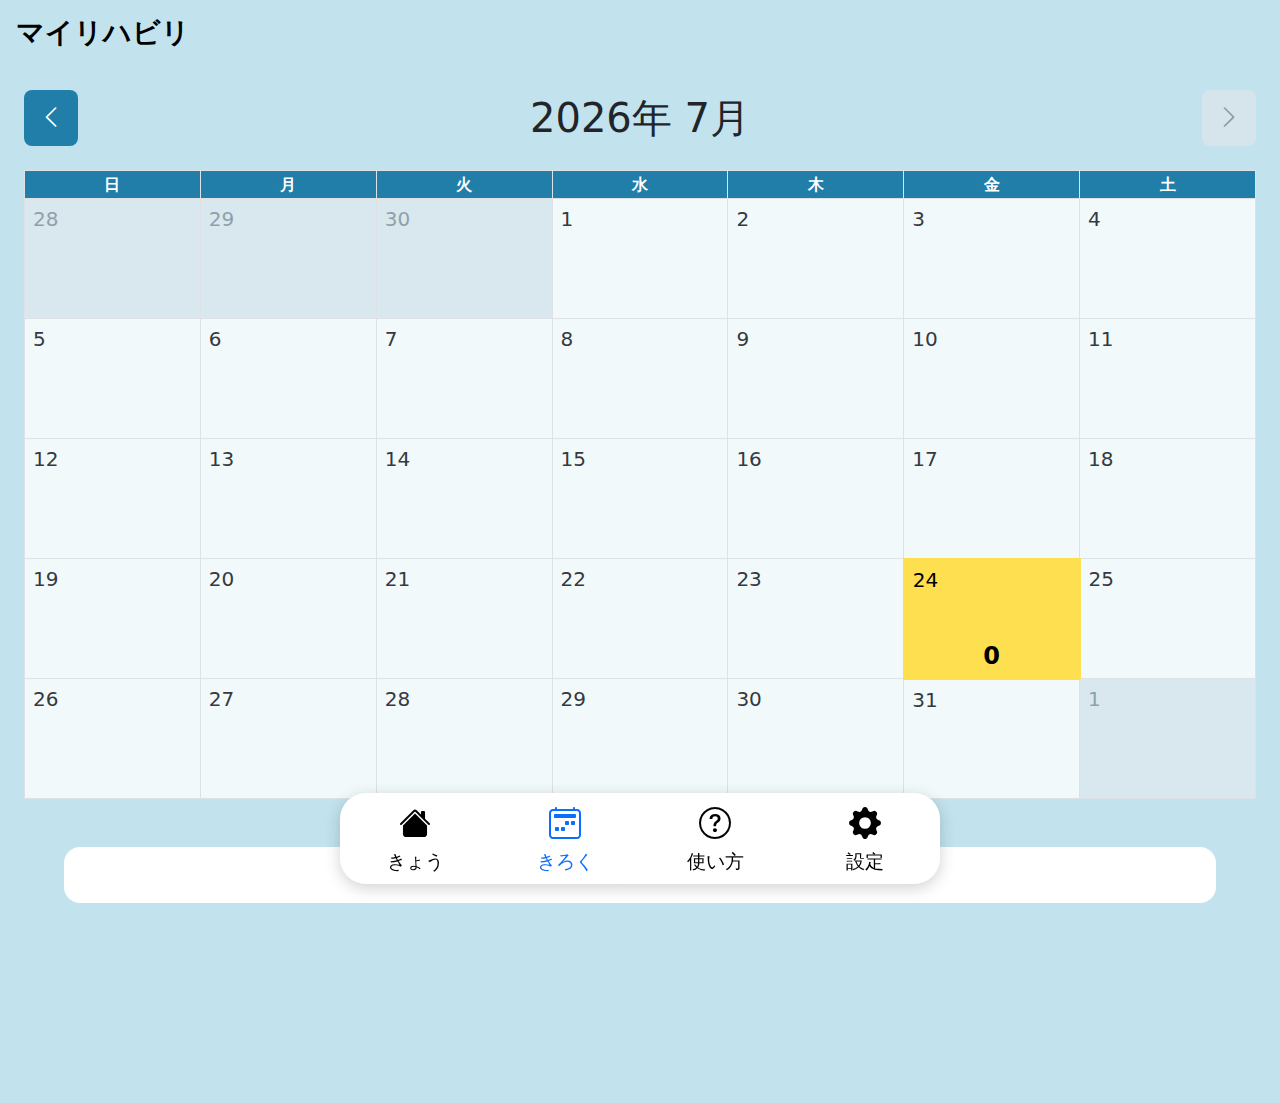
<file: calender.html>
<!DOCTYPE html>
<html lang="ja">
<head>
    <meta charset="UTF-8">
    <meta name="viewport" content="width=device-width, initial-scale=1.0">
    <title>月間カレンダー (Bootstrap 5)</title>
    <!-- Bootstrap 5 CSS CDN -->
    <link href="https://cdn.jsdelivr.net/npm/bootstrap@5.3.3/dist/css/bootstrap.min.css" rel="stylesheet" xintegrity="sha384-QWTKZyjpPEjISv5WaRU9OFeRpok6YctnYmDr5pNlyT2bRjXh0JMhjY6hW+ALEwIH" crossorigin="anonymous">
    <link rel="stylesheet" href="https://cdn.jsdelivr.net/npm/bootstrap-icons@1.11.3/font/bootstrap-icons.min.css">
    <style>
        /*
         * カレンダーの配色設定を一括で管理するCSS変数
         * これらの変数の値を変更するだけで、カレンダー全体のテーマカラーを変更できます。
         */
        :root {
            /* 全体の背景色 */
            --calendar-body-bg: #c2e2ed; /* ライトブルーグレー */

            /* カレンダーコンテナの背景と影 */
            --calendar-container-bg: #c2e2ed; /* ライトブルーグレー */
            --calendar-container-shadow: 0 0.5rem 1.5rem rgba(0, 0, 0, 0.1);

            /* ナビゲーションボタンの色 */
            --btn-primary-bg: #217ea9; /* 紫 */
            --btn-primary-border: #217ea9;
            --btn-primary-text: #ffffff;
            --btn-primary-hover-bg: #006193; /* 暗めの紫 */
            --btn-primary-hover-border: #006193;
            --btn-disabled-bg: #e2e6ea; /* 無効ボタンの背景色 */
            --btn-disabled-border: #dae0e5; /* 無効ボタンの枠線の色 */
            --btn-disabled-text: #6c757d; /* 無効ボタンのテキスト色 */


            /* ヘッダーの月/年テキストの色 */
            --header-text-color: #212529; /* 暗めのテキスト */

            /* グリッドとセルの境界線の色 */
            --grid-border-color: #dee2e6; /* 薄いグレー */

            /* 曜日ヘッダーの背景とテキストの色 */
            --th-bg:#217ea9; /* 薄い青 */
            --th-text: #ffffff; /* 暗めの青 */

            /* 日付セルの背景とテキストの色 */
            --td-bg: #9acfe0;
            --td-text: #343a40; /* 暗めのテキスト */

            /* 現在の月の日の背景色 */
            --current-month-day-bg: #f2f9fb; /* 非常に薄いグレー */

            /* 今日の日付の背景、境界線、テキストの色 */
            --today-bg: #fddf50; /* 薄い青 */
            --today-border: #fddf50; /* 青 */
            --today-text: #000000; /* 暗い青 */

            /* 空のセルの背景色とテキストの色 (前月/次月の日付) */
            --empty-cell-bg: #e9ecef; /* 薄いグレー */
            --empty-cell-text: #6c757d; /* ミュートされたテキスト色 (Bootstrapのtext-mutedに合わせる) */

            /* カレンダー日付の文字サイズを一括で指定する変数 */
            --calendar-date-font-size: 1.25rem;
        }

        html, body {
            /* 最後までスクロールできるようにする */
            overflow: auto;
            height: 110%;     /* 高さを100%に */
        }
        body {
            /* font-family: "Inter", sans-serif; */
            background-color: var(--calendar-body-bg);
            margin: 0;
            width: 100%;
            /* min-height: 100vh; ← 不要なら削除 */
        }
        .calendar-container {
            background-color: var(--calendar-container-bg);
            padding: 0;
            width: 100%; /* ← 100vwから100%に変更 */
            /* min-height: 50vh; */
            display: flex;
            flex-direction: column;
        }
        .calendar-header {
            display: flex;
            justify-content: space-between;
            align-items: center;
            margin-bottom: 1.5rem;
        }
        .calendar-header .btn {
            background-color: var(--btn-primary-bg);
            border-color: var(--btn-primary-border);
            color: var(--btn-primary-text);
            padding: 0.625rem 0.9375rem;
            border-radius: 0.5rem;
            font-weight: 600;
            cursor: pointer;
            transition: background-color 0.2s ease-in-out, border-color 0.2s ease-in-out;
            border: none;
            outline: none;
        }
        .calendar-header .btn:hover {
            background-color: var(--btn-primary-hover-bg);
            border-color: var(--btn-primary-hover-border);
        }
        /* 無効化されたボタンのスタイル */
        .calendar-header .btn:disabled {
            background-color: var(--btn-disabled-bg);
            border-color: var(--btn-disabled-border);
            color: var(--btn-disabled-text);
            cursor: not-allowed;
            opacity: 0.65;
        }
        .calendar-header h2 {
            font-size: 1.875rem;
            font-weight: 700;
            color: var(--header-text-color);
        }
        .calendar-table-wrapper {
            overflow-x: auto; /* 横スクロールを許可 */
        }
        .calendar-grid {
            width: 100%;
            border-collapse: collapse;
        }
        .calendar-grid th, .calendar-grid td {
            border: 1px solid var(--grid-border-color);
            padding: 0.5rem;
            text-align: center;
            vertical-align: top;
            height: 120px; /* ← 縦幅を広く */
        }
        .calendar-grid thead th {
            height: 28px !important;
            min-height: 0 !important;
            max-height: 28px !important;
            padding-top: 2px !important;
            padding-bottom: 2px !important;
            line-height: 1.1 !important;
            vertical-align: middle !important;
            color: var(--th-text);
            background-color: var(--th-bg);
            font-weight: 600;
            font-size: 1rem; /* ヘッダーのフォントサイズ */
        }
        .calendar-grid td {
            background-color: var(--td-bg);
            color: var(--td-text);
            position: relative;
        }
        /* クリック可能な日付セルにカーソルを合わせるとポインタに変わる */
        .calendar-grid td.current-month {
            cursor: pointer;
        }
        .calendar-grid td .date-number {
            position: absolute;
            top: 0.3125rem;
            left: 0.5rem;
            font-size: var(--calendar-date-font-size); /* ←ここを変更 */
            font-weight: 500;
        }
        .calendar-grid td.current-month {
            background-color: var(--current-month-day-bg);
        }
        .calendar-grid td.today {
            background-color: var(--today-bg);
            border: 2px solid var(--today-border);
            font-weight: bold;
            color: var(--today-text);
        }
        .calendar-grid td.empty {
            background-color: var(--empty-cell-bg);
            opacity: 0.6;
        }
        .calendar-grid td.empty .date-number {
            color: var(--empty-cell-text); /* Ensure muted text uses the variable */
        }
        td .event-content {
            font-size: 1.5rem !important; /* ← 文字サイズを大きく */
            font-weight: bold;
        }
        .bi.bi-check-lg {
            color: #1d9539 !important; /* Bootstrapの緑色 */
        }
        #iconlegendstatus {
            background: rgba(255, 255, 255, 1);
            border-radius: 16px 16px 16px 16px;
            padding-bottom: 0.75rem; /* 12px → 0.75rem */
        }

        /* Bootstrap's responsive utilities handle most of this, but specific overrides might be needed */
        @media (max-width: 576px) {
            .calendar-container {
                padding: 15px;
            }
            .calendar-header h2 {
                font-size: 1.25rem;
            }
            .calendar-header .btn {
                padding: 6px 10px;
                font-size: 0.8rem;
            }
            .calendar-grid th, .calendar-grid td {
                padding: 3px;
                height: 80px; /* ← モバイル時も広めに */
            }
            .calendar-grid td .date-number {
                font-size: var(--calendar-date-font-size); /* ←ここも変数を使う */
                top: 2px;
                left: 4px;
            }
            .event-content {
                font-size: 1.1rem !important; /* モバイル時も大きめに */
            }
        }
    </style>
</head>
<body>
    <nav class="navbar navbar-expand-lg" style="background-color: #c2e2ed;">
      <div class="container-fluid d-flex m-auto">
        <p class="navbar-brandfw-bold fw-bold fs-3 text-black ms-1 my-1 me-0" id="title">マイリハビリ</p>
      </div>
    </nav>

    <div class="calendar-container p-4">
        <div class="calendar-header">
            <button id="prevMonthBtn" class="btn"><i class="bi bi-chevron-left fw-bold fs-4"></i></button>
            <h1 id="currentMonthYear" class="mb-0"></h1>
            <button id="nextMonthBtn" class="btn"><i class="bi bi-chevron-right fw-bold fs-4"></i></button>
        </div>
        <div class="calendar-table-wrapper">
            <table class="calendar-grid table table-bordered">
                <thead>
                    <tr>
                        <th>日</th>
                        <th>月</th>
                        <th>火</th>
                        <th>水</th>
                        <th>木</th>
                        <th>金</th>
                        <th>土</th>
                    </tr>
                </thead>
                <tbody id="calendarBody">
                    <!-- カレンダーの日付がここに動的に挿入されます -->
                </tbody>
            </table>
        </div>
    </div>

    <div id="iconlegendstatus" class="p-2 mt-2 text-center" style="max-width: 90%; margin: 0 auto; min-width: 16.25rem;">
      <div class="container-fluid m-0 p-0">
        <button class="btn btn-link text-secondary fw-bold ms-1" type="button"
          data-bs-toggle="collapse" data-bs-target="#icon-legend"
          aria-expanded="false" aria-controls="icon-legend"
          style="text-decoration:none; font-size:1.1rem;">
          カレンダーの説明 <span id="icon-legend-arrow">▼</span>
        </button>
        <div class="collapse" id="icon-legend">
          <table class="table table-borderless m-auto align-middle" style="max-width: 400px;">
            <tbody>
              <tr>
                <td class="text-center align-middle" style="width: 48px; vertical-align: middle;">
                  <i class="bi bi-check-lg fs-1 text-success"></i>
                </td>
                <td class="text-start align-middle fs-6" style="vertical-align: middle;">
                  すべてのリハビリに取り組みました。
                </td>
              </tr>
              <tr>
                <td class="text-center align-middle fs-3 fw-bold" style="width: 48px; vertical-align: middle;">
                  1
                </td>
                <td class="text-start align-middle fs-6" style="vertical-align: middle;">
                  リハビリに取り組んだ数です。
                </td>
              </tr>
              <tr>
                <td class="text-center align-middle fs-4" style="width: 48px; vertical-align: middle;">
                  空
                </td>
                <td class="text-start align-middle fs-6" style="vertical-align: middle;">
                  リハビリに取り組まなかった日です。
                </td>
              </tr>
              <tr>
                <td class="text-center align-middle fs-3 fw-bold m-2 p-1" style="width: 48px; vertical-align: middle; background-color: #FDDF50;">
                </td>
                <td class="text-start align-middle fs-6" style="vertical-align: middle;">
                  今日を示します。
                </td>
              </tr>
            </tbody>
          </table>
        </div>
      </div>
    </div>
    <script>
      // ▼▲の切り替え
      document.addEventListener('DOMContentLoaded', function() {
        var collapseEl = document.getElementById('icon-legend');
        var arrow = document.getElementById('icon-legend-arrow');
        collapseEl.addEventListener('show.bs.collapse', function () {
          arrow.textContent = '▲';
        });
        collapseEl.addEventListener('hide.bs.collapse', function () {
          arrow.textContent = '▼';
        });
      });
    </script>

    <!-- モーダルの構造 -->
    <div class="modal fade" id="dateDetailModal" tabindex="-1" aria-labelledby="dateDetailModalLabel" aria-hidden="true">
      <div class="modal-dialog modal-dialog-centered">
        <div class="modal-content">
          <div class="modal-header">
            <h4 class="modal-title" id="dateDetailModalLabel"></h4>
            <button type="button" class="btn-close" data-bs-dismiss="modal" aria-label="閉じる"></button>
          </div>
          <div class="modal-body">
            <!-- モーダルのコンテンツは空ですが、必要に応じてここに追加できます。 -->
            <div id="dateDetailContent">
              <p>データを取得中...</p>
            </div>
            <script>
              // モーダルが表示される直前に詳細データをセット
              dateDetailModal.addEventListener('show.bs.modal', function (event) {
                const button = event.relatedTarget;
                const date = button.getAttribute('data-date');
                const contentDiv = document.getElementById('dateDetailContent');
                if (date) {
                  const key = `status_${date}`;
                  const value = localStorage.getItem(key);
                  if (value !== null) {
                    // valueのパース
                    let main = value;
                    let statusMap = {};
                    if (value.includes(',')) {
                      const arr = value.split(',');
                      main = arr[0];
                      // 各リハビリの達成状況をパース
                      arr.slice(1).forEach(e => {
                        const [k, v] = e.trim().split('=');
                        if (k && v) statusMap[k] = v;
                      });
                    }
                    // リハビリ名変換
                    const rehabNames = {
                      each0: '理学療法',
                      each1: '言語療法',
                      each2: '作業療法',
                      each3: '心理療法'
                    };
                    // rehab-row風のHTML生成（全リハビリ表示）
                    let achievedRow = `<div class="container-fluid"><div class="row mb-1 justify-content-center text-center" id="rehab-row-modal">`;
                    Object.keys(rehabNames).forEach(e => {
                      // 取り組むリハビリのみ表示（statusMapに含まれるもののみ）
                      if (e in statusMap) {
                        const isAchieved = statusMap[e] === 'true';
                        achievedRow += `
                          <div class="col-6 px-1 rehab-block" style="min-width:120px;">
                            <span style="font-size: 0.92em; white-space: nowrap;">${rehabNames[e]}</span>
                            <div class="eachcontainer" style="background:${isAchieved ? '#e6f7e6' : '#f0f0f0'}; border-radius:12px; margin:0.25rem 0; min-height:2.2rem; display:flex; align-items:center; justify-content:center;">
                              <i class="bi ${isAchieved ? 'bi-check-circle-fill' : 'bi-x-circle'}" style="color:${isAchieved ? 'green' : 'gray'}; font-size:1.5rem;"></i>
                            </div>
                          </div>
                        `;
                      }
                    });
                    achievedRow += `</div></div>`;
                    let mainText = '';
                    if (main === 'clear') {
                      mainText = `<span class="fs-4 text-success">全て達成！</span>`;
                    } else {
                      mainText = `<span class="fs-4">${main}個達成</span>`;
                    }
                    contentDiv.innerHTML = `<p><strong>${date}</strong> の記録: ${mainText}</p>${achievedRow}`;
                  } else {
                    // 今日よりも先の日付かどうかを判定
                    const today = new Date();
                    const selectedDate = new Date(date);
                    // 時間部分を無視して日付のみ比較
                    today.setHours(0,0,0,0);
                    selectedDate.setHours(0,0,0,0);
                    if (selectedDate > today) {
                      contentDiv.innerHTML = `<p><strong>${date}</strong> は記録はありません。</p>`;
                    } else {
                      contentDiv.innerHTML = `<p><strong>${date}</strong> の記録はありません。</p>`;
                    }
                  }
                } else {
                  contentDiv.innerHTML = `<p>日付が選択されていません。</p>`;
                }
              });
            </script>
          </div>
          <div class="modal-footer">
            <button type="button" class="btn btn-secondary" data-bs-dismiss="modal">閉じる</button>
          </div>
        </div>
      </div>
    </div>

    <!-- Bootstrap 5 JS Bundle with Popper -->
    <script src="https://cdn.jsdelivr.net/npm/bootstrap@5.3.3/dist/js/bootstrap.bundle.min.js" xintegrity="sha384-YvpcrYf0tY3lHB60NNkmXc5s9fDVZLESaAA55NDzOxhy9GkcIdslK1eN7N6jIeHz" crossorigin="anonymous"></script>
    <script>
        // DOM要素の取得
        const currentMonthYearEl = document.getElementById('currentMonthYear');
        const calendarBody = document.getElementById('calendarBody');
        const prevMonthBtn = document.getElementById('prevMonthBtn');
        const nextMonthBtn = document.getElementById('nextMonthBtn');
        const dateDetailModal = document.getElementById('dateDetailModal'); // モーダル要素を取得
        const dateDetailModalLabel = document.getElementById('dateDetailModalLabel'); // モーダルのタイトルh4を取得

        let currentDate = new Date(); // カレンダーの表示月を管理する変数
        const realToday = new Date(); // 今日の日付を保持する固定変数

        // localStorageからイベントデータを生成（calender.htmlのロジックを流用）
        function getEventsFromLocalStorage() {
            const events = [];
            // numberOfClassは不要
            for (let i = 0; i < localStorage.length; i++) {
                const key = localStorage.key(i);
                const match = key.match(/^status_(\d{4}-\d{2}-\d{2})$/);
                if (match) {
                    const date = match[1];
                    const value = localStorage.getItem(key);
                    let title = '';
                    if (value === 'clear' || (value && value.startsWith('clear'))) {
                        // clearまたはclear,each0,...の場合
                        title = 'clear';
                    } else if (value && value.includes(',')) {
                        // 例: "2,each0,each2" → "2"
                        title = value.split(',')[0];
                    } else {
                        title = value;
                    }
                    if (title) {
                        events.push({
                            title: title,
                            start: date
                        });
                    }
                }
            }
            return events;
        }

        // カレンダーをレンダリングする関数
        function renderCalendar() {
            calendarBody.innerHTML = '';

            const year = currentDate.getFullYear();
            const month = currentDate.getMonth();
            const monthNames = [
                '1月', '2月', '3月', '4月', '5月', '6月',
                '7月', '8月', '9月', '10月', '11月', '12月'
            ];
            currentMonthYearEl.textContent = `${year}年 ${monthNames[month]}`;

            const firstDayOfMonth = new Date(year, month, 1).getDay();
            const lastDateOfMonth = new Date(year, month + 1, 0).getDate();
            const lastDateOfPrevMonth = new Date(year, month, 0).getDate();

            const events = getEventsFromLocalStorage();
            const eventMap = {};
            const eventRawMap = {};
            events.forEach(ev => {
                eventMap[ev.start] = ev.title;
                // localStorageの値も保持
                const key = `status_${ev.start}`;
                eventRawMap[ev.start] = localStorage.getItem(key);
            });

            let date = 1;
            for (let i = 0; i < 6; i++) {
                const row = document.createElement('tr');
                for (let j = 0; j < 7; j++) {
                    const cell = document.createElement('td');
                    cell.style.position = "relative";

                    if (i === 0 && j < firstDayOfMonth) {
                        // 前月の空白部分のセル
                        const prevMonthDay = lastDateOfPrevMonth - firstDayOfMonth + j + 1;
                        cell.classList.add('empty');
                        cell.innerHTML = `<span class="date-number">${prevMonthDay}</span>`;
                    }
                    else if (date <= lastDateOfMonth) {
                        // 現在の月のセル
                        cell.classList.add('current-month');
                        if (year === realToday.getFullYear() && month === realToday.getMonth() && date === realToday.getDate()) {
                            cell.classList.add('today');
                        }
                        const mm = String(month + 1).padStart(2, '0');
                        const dd = String(date).padStart(2, '0');
                        const ymd = `${year}-${mm}-${dd}`;
                        let eventHtml = '';
                        if (eventMap[ymd]) {
                            // localStorageの値が"clear"または"clear,..."ならアイコン
                            if (eventRawMap[ymd] && eventRawMap[ymd].startsWith("clear")) {
                                eventHtml = `<div class="event-content d-flex flex-column justify-content-end align-items-center w-100 position-absolute bottom-0 start-50 translate-middle-x mb-1">
                                    <i class="bi bi-check-lg" style="font-size:2.2rem;"></i>
                                </div>`;
                            } else {
                                eventHtml = `<div class="event-content d-flex flex-column justify-content-end align-items-center w-100 position-absolute bottom-0 start-50 translate-middle-x mb-1">${eventMap[ymd]}</div>`;
                            }
                        }
                        cell.innerHTML = `<span class="date-number">${date}</span>${eventHtml}`;
                        // モーダルをトリガーするための属性を追加
                        cell.setAttribute('data-bs-toggle', 'modal');
                        cell.setAttribute('data-bs-target', '#dateDetailModal');
                        cell.setAttribute('data-date', ymd); // クリックされた日付をデータ属性として保持
                        date++;
                    }
                    else {
                        // 次月の空白部分のセル
                        cell.classList.add('empty');
                        cell.innerHTML = `<span class="date-number">${date - lastDateOfMonth}</span>`;
                        // 空白セルはモーダルをトリガーしないため、data属性は追加しない
                        date++;
                    }
                    row.appendChild(cell);
                }
                calendarBody.appendChild(row);

                if (date > lastDateOfMonth && (i * 7 + 7) >= (firstDayOfMonth + lastDateOfMonth)) {
                    break;
                }
            }

            // 「次の月」ボタンの有効/無効を設定
            const currentDisplayYear = currentDate.getFullYear();
            const currentDisplayMonth = currentDate.getMonth();
            const actualCurrentYear = realToday.getFullYear();
            const actualCurrentMonth = realToday.getMonth();

            // 表示月が現在のリアルタイムの月と同じである場合にボタンを無効化
            if (currentDisplayYear === actualCurrentYear && currentDisplayMonth === actualCurrentMonth) {
                nextMonthBtn.disabled = true; // 無効にする
            } else {
                nextMonthBtn.disabled = false; // 有効にする
            }
        }

        // モーダルが表示される直前に実行されるイベントリスナー
        dateDetailModal.addEventListener('show.bs.modal', function (event) {
          // モーダルをトリガした要素 (クリックされた<td>) を取得
          const button = event.relatedTarget;
          // その要素からdata-date属性の値を取得
          const date = button.getAttribute('data-date');
          // モーダルのタイトルを更新
          if (date) {
            dateDetailModalLabel.textContent = `${date} の詳細`;
          } else {
            dateDetailModalLabel.textContent = `日付の詳細`;
          }
        });

        // 「前の月」ボタンのクリックイベントリスナー
        prevMonthBtn.addEventListener('click', () => {
            currentDate.setMonth(currentDate.getMonth() - 1);
            renderCalendar();
        });

        // 「次の月」ボタンのクリックイベントリスナー
        nextMonthBtn.addEventListener('click', () => {
            currentDate.setMonth(currentDate.getMonth() + 1);
            renderCalendar();
        });

        // ページロード時にカレンダーをレンダリング
        document.addEventListener('DOMContentLoaded', renderCalendar);
    </script>

        <!-- フッター -->
    <div id="footer" class="container-fluid">
      <div class="fixed-bottom bg-white m-auto"
           style="border-radius: 26px; left: 0; right: 0; width: 95%; max-width: 600px; bottom: 16px; box-shadow: 0 4px 16px rgba(0,0,0,0.18);">
        <div class="row m-0 p-0" style="border-radius: 32px;">
          <div class="col-3">
            <div id="homebtn" class="text-center m-auto">
              <a href="index.html" class="btn btn-link text-black text-decoration-none text-nowrap" style="font-size: 1.2rem;">
                <i class="bi bi-house-fill fw-bold" style="font-size: 2rem;"></i><br>
              きょう</a>
            </div>
          </div>
          <div class="col-3">
            <div id="calbtn" class="text-center m-auto">
              <a href="calender.html" class="btn btn-link text-primary text-decoration-none text-nowrap" style="font-size: 1.2rem;">
                <i class="bi bi-calendar2-week fw-bold" style="font-size: 2rem;"></i><br>
              きろく</a>
            </div>
          </div>
          <div class="col-3">
            <div id="explainbtn" class="text-center m-auto">
              <a href="explain.html" class="btn btn-link text-black text-decoration-none text-nowrap" style="font-size: 1.2rem;">
                <i class="bi bi-question-circle fw-bold" style="font-size: 2rem;"></i><br>
              使い方</a>
            </div>
          </div>
          <div class="col-3">
            <div id="settingbtn" class="text-center m-auto">
              <a href="setting.html" class="btn btn-link text-black text-decoration-none text-nowrap" style="font-size: 1.2rem;">
              <i class="bi bi-gear-fill fw-bold" style="font-size: 2rem;"></i><br>
              設定</a>
            </div>
          </div>
        </div>
      </div>
    </div>
    <div style="height: 200px;"></div>
</body>
</html>
</file>
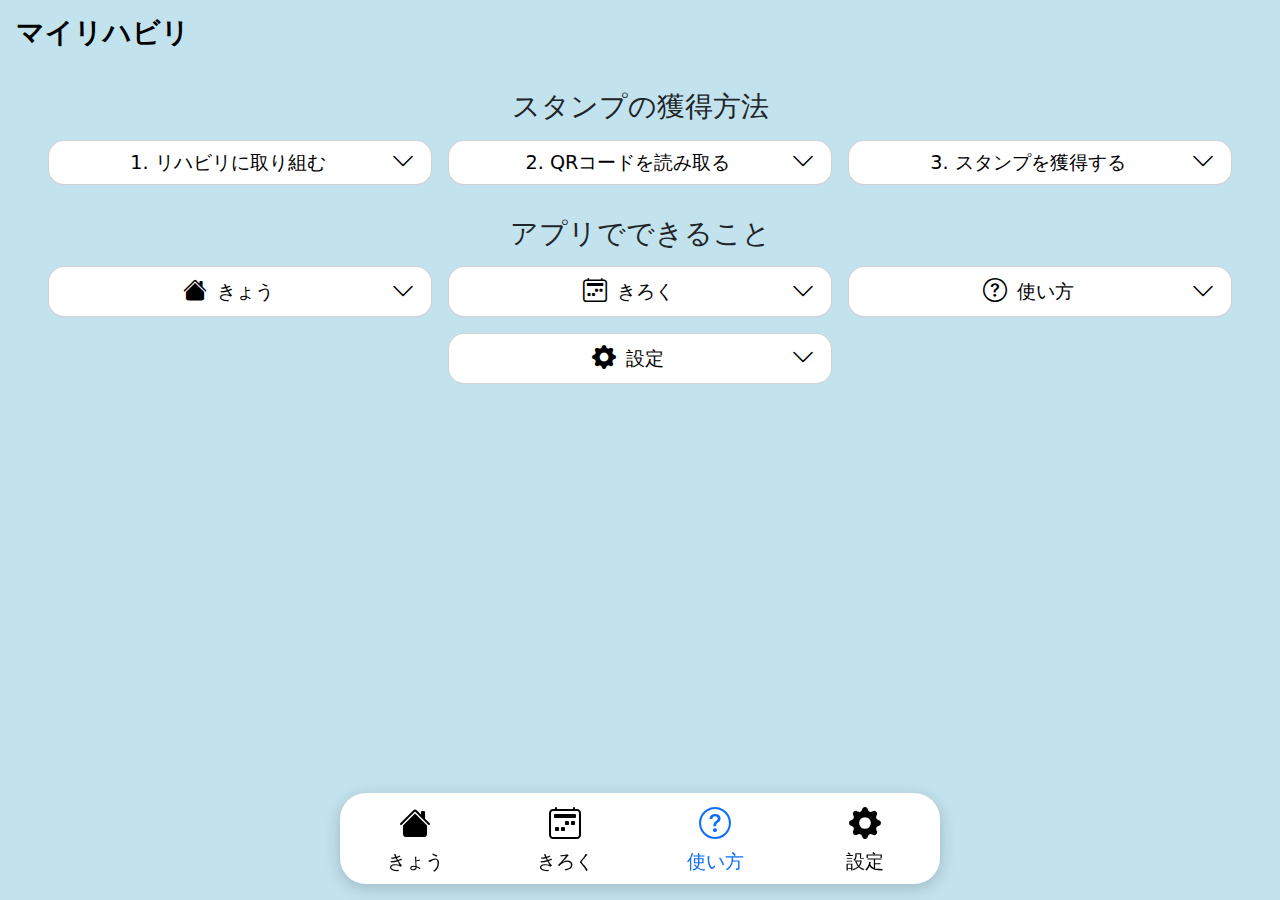
<file: explain.html>
<!DOCTYPE html>
<html lang="ja">
  <head>
    <meta charset="UTF-8" />
    <meta name="viewport" content="width=device-width, initial-scale=1.0" />
    <link rel="stylesheet" href="css/style.css" />
    <link href="https://cdn.jsdelivr.net/npm/bootstrap@5.3.0/dist/css/bootstrap.min.css" rel="stylesheet" xintegrity="sha384-9ndCyUaIbzAi2FUVXJi0CjmCapSmO7SnpJef0486qhLnuZ2cdeRhO02iuK6FUUVM" crossorigin="anonymous">
    <script src="https://cdn.jsdelivr.net/npm/bootstrap@5.3.0/dist/js/bootstrap.bundle.min.js" xintegrity="sha384-geWF76RCwLtnZ8qwWowPQNguL3RmwHVBC9FhGdlKrxdiJJigb/j/68SIy3Te4Bkz" crossorigin="anonymous"></script>
    <link rel="stylesheet" href="https://cdn.jsdelivr.net/npm/bootstrap-icons@1.11.3/font/bootstrap-icons.min.css">
    <title>Document</title>
    <style>
        body {
            background-color: #c2e2ed; /* 全体の背景色をindex.htmlに合わせる */
            font-size: 18px; /* 基本フォントサイズを大きくする */
        }
        .card-title {
            font-size: 1.2rem !important; /* カードのタイトル文字の大きさを大きくする */
            color: black !important; /* タイトル部分の文字色を黒にする */
            display: flex; /* アイコンとテキストを横並びにする */
            align-items: center; /* 垂直方向の中央揃え */
            justify-content: center; /* 水平方向の中央揃え */
            gap: 10px; /* アイコンとテキストの間隔 */
        }
        .card-text {
            font-size: 1.1rem; /* カード内のテキスト文字の大きさを大きくする */
            text-align: center; /* カード内のテキストを中央揃えにする */
            padding-top: 10px; /* カード本文の上のマージン */
            padding-bottom: 10px; /* カード本文の下のマージン */
            padding-left: 15px; /* カード本文の左のマージン */
            padding-right: 15px; /* カード本文の右のマージン */
        }
        .card {
            width: 24rem !important; /* カードの幅を広くする */
            max-width: 90%; /* レスポンシブ対応のため最大幅を設定 */
            border-radius: 16px !important; /* カードの角丸を大きくする */
        }
        /* アコーディオンのボタンをタイトル表示に合わせるためのスタイル */
        .accordion-button-custom {
            width: 100%;
            text-align: left;
            background-color: transparent;
            border: none;
            padding: 0; /* デフォルトのパディングを削除 */
            display: flex;
            justify-content: space-between;
            align-items: center;
            cursor: pointer;
        }
        .accordion-button-custom:focus {
            box-shadow: none; /* フォーカス時の影を削除 */
        }
        .accordion-button-custom .card-title {
            margin-bottom: 0; /* カードタイトル内のマージンを削除 */
            width: 100%; /* タイトルが占める幅を最大にする */
            /* text-align: center; */ /* flexboxでjustify-content: centerを使っているので不要 */
            padding-top: 10px; /* カードタイトルに上部のパディングを追加 */
            padding-bottom: 10px; /* カードタイトルに下部のパディングを追加 */
        }
        .accordion-button-custom i {
            transition: transform 0.3s ease-in-out; /* アイコンの回転アニメーション */
        }
        .accordion-button-custom.collapsed i {
            transform: rotate(0deg); /* 閉じているときは下向き */
        }
        /* アコーディオンが開いている場合でもアイコンを回転させない */
        .accordion-button-custom:not(.collapsed) i {
            transform: rotate(0deg); /* 開いているときも回転させない */
        }
        .card-body.accordion-header {
            padding-bottom: 0; /* ヘッダー部分のパディングを調整 */
            text-align: center; /* カードボディ全体を中央揃えにする */
            padding-top: 0; /* Bootstrapのデフォルトパディングをリセット */
            padding-left: 1rem; /* 左右のパディングを追加 */
            padding-right: 1rem; /* 左右のパディングを追加 */
        }
        /* アラート内のテキストも中央揃えにする */
        .alert .row-cols-11 {
            text-align: center;
            display: flex; /* flexboxを使って中央揃えを維持 */
            justify-content: center; /* 水平方向の中央揃え */
            align-items: center; /* 垂直方向の中央揃え */
        }
        .alert .row-cols-1 {
            text-align: center;
        }
        /* ネストされたカードのスタイル */
        .card .card-body .card {
            margin-top: 10px; /* 親カード内の子カードの上マージン */
            margin-bottom: 10px; /* 親カード内の子カードの下マージン */
            border-radius: 12px !important; /* ネストされたカードの角丸も少し大きくする */
            margin-left: auto; /* ネストされたカードを中央揃えにする */
            margin-right: auto; /* ネストされたカードを中央揃えにする */
        }
        .app-feature-item {
            font-size: 1.1rem;
            text-align: center;
            padding: 5px 0;
            margin-bottom: 0;
        }
        .app-feature-item strong {
            font-size: 1.2rem;
            display: block; /* 画面名と説明を縦に並べる */
            margin-bottom: 5px; /* 画面名と説明の間隔 */
        }
    </style>
  </head>
  <body>
    <!--ナビゲーションバー-->
    <nav class="navbar navbar-expand-lg" style="background-color: #c2e2ed;">
      <div class="container-fluid d-flex m-auto">
        <p class="navbar-brandfw-bold fw-bold fs-3 text-black ms-1 my-1 me-0" id="title">マイリハビリ</p>
      </div>
    </nav>

    <div id="explain" class="mt-4 mb-2 d-flex justify-content-between align-items-center">
      <h3 class="m-auto text-center">スタンプの獲得方法</h3>
    </div>

    <!--カードコンテナ-->
    <div id="explainCards" class="m-2 d-flex flex-wrap justify-content-center">
      <!--1つ目のカード-->
      <div class="card m-2">
        <div class="card-body accordion-header">
          <button class="accordion-button-custom" type="button" data-bs-toggle="collapse" data-bs-target="#collapseCard1" aria-expanded="false" aria-controls="collapseCard1">
            <h5 class="card-title">1. リハビリに取り組む</h5>
            <i class="bi bi-chevron-down fs-4 text-black"></i>
          </button>
          <div id="collapseCard1" class="collapse"> <!-- デフォルトで非表示にする -->
            <p class="card-text">リハビリに取り組んでください。</p>
          </div>
        </div>
      </div>

      <!--2つ目のカード-->
      <div class="card m-2">
        <div class="card-body accordion-header">
          <button class="accordion-button-custom" type="button" data-bs-toggle="collapse" data-bs-target="#collapseCard2" aria-expanded="false" aria-controls="collapseCard2">
            <h5 class="card-title">2. QRコードを読み取る</h5>
            <i class="bi bi-chevron-down fs-4 text-black"></i>
          </button>
          <div id="collapseCard2" class="collapse">
            <p class="card-text">リハビリが終わったら、<br>QRコードを読み取ってください。</p>
            <div class="card"> <!-- ネストされたカード -->
              <div class="card-body m-0 p-1">
                <p class="card-text"><b>はじめて</b><br>このシステムを使用するときは、<br>設定画面からリハビリの種類を<br>選択します。<br>選択したら「保存する」を<br>押してください。</p>
                <div class="alert alert-warning d-flex align-content-center m-1 p-1" role="alert">
                  <div class="row-cols-1 align-content-center m-1 text-center">
                    <i class="bi bi-lightbulb fs-3"></i>
                  </div>
                  <div class="row-cols-11 d-flex align-items-center m-1">
                    何回でも<br>取り組むリハビリの種類を<br>変更することができます。
                  </div>
                </div>
                <div class="d-flex justify-content-center mt-2">
                  <a href="setting.html" class="btn btn-outline-primary w-75 my-2">設定画面へ</a>
                </div>
              </div>
            </div>
          </div>
        </div>
      </div>

      <!--3つ目のカード-->
      <div class="card m-2">
        <div class="card-body accordion-header">
          <button class="accordion-button-custom" type="button" data-bs-toggle="collapse" data-bs-target="#collapseCard3" aria-expanded="false" aria-controls="collapseCard3">
            <h5 class="card-title">3. スタンプを獲得する</h5>
            <i class="bi bi-chevron-down fs-4 text-black"></i>
          </button>
          <div id="collapseCard3" class="collapse">
            <p class="card-text">QRコードを読み取ると、<br>自動でホーム画面が開き、<br>スタンプが獲得できます。</p>
          </div>
        </div>
      </div>
    </div>

    <!-- 新しいセクション: アプリでできること -->
    <div id="appFeatures" class="mt-4 mb-2 d-flex justify-content-between align-items-center">
      <h3 class="m-auto text-center">アプリでできること</h3>
    </div>

    <div id="appFeaturesCards" class="m-2 d-flex flex-wrap justify-content-center">
      <!-- きょう -->
      <div class="card m-2">
        <div class="card-body accordion-header">
          <button class="accordion-button-custom" type="button" data-bs-toggle="collapse" data-bs-target="#collapseAppFeature1" aria-expanded="false" aria-controls="collapseAppFeature1">
            <h5 class="card-title"><i class="bi bi-house-fill fs-4"></i> きょう</h5>
            <i class="bi bi-chevron-down fs-4 text-black"></i>
          </button>
          <div id="collapseAppFeature1" class="collapse">
            <p class="card-text">今日取り組んだリハビリの進捗を、<br>ひと目で確認できます。</p>
          </div>
        </div>
      </div>

      <!-- きろく -->
      <div class="card m-2">
        <div class="card-body accordion-header">
          <button class="accordion-button-custom" type="button" data-bs-toggle="collapse" data-bs-target="#collapseAppFeature2" aria-expanded="false" aria-controls="collapseAppFeature2">
            <h5 class="card-title"><i class="bi bi-calendar2-week fs-4"></i> きろく</h5>
            <i class="bi bi-chevron-down fs-4 text-black"></i>
          </button>
          <div id="collapseAppFeature2" class="collapse">
            <p class="card-text">カレンダー形式で、これまでのリハビリの<br>取り組みをふりかえることができます。</p>
          </div>
        </div>
      </div>

      <!-- 使い方 -->
      <div class="card m-2">
        <div class="card-body accordion-header">
          <button class="accordion-button-custom" type="button" data-bs-toggle="collapse" data-bs-target="#collapseAppFeature3" aria-expanded="false" aria-controls="collapseAppFeature3">
            <h5 class="card-title"><i class="bi bi-question-circle fs-4"></i> 使い方</h5>
            <i class="bi bi-chevron-down fs-4 text-black"></i>
          </button>
          <div id="collapseAppFeature3" class="collapse">
            <p class="card-text">アプリの基本的な使い方を<br>チェックできます。</p>
          </div>
        </div>
      </div>

      <!-- 設定 -->
      <div class="card m-2">
        <div class="card-body accordion-header">
          <button class="accordion-button-custom" type="button" data-bs-toggle="collapse" data-bs-target="#collapseAppFeature4" aria-expanded="false" aria-controls="collapseAppFeature4">
            <h6 class="card-title"><i class="bi bi-gear-fill fs-4"></i> 設定</h6>
            <i class="bi bi-chevron-down fs-4 text-black"></i>
          </button>
          <div id="collapseAppFeature4" class="collapse">
            <p class="card-text">あなたが取り組むリハビリを<br>選ぶことができます。</p>
          </div>
        </div>
      </div>
    </div>


    <!--スクロールのためのスペース-->
    <div style="height: 100px;"></div>

    <!--フッター-->
    <div id="footer" class="container-fluid">
      <div class="fixed-bottom bg-white m-auto"
           style="border-radius: 26px; left: 0; right: 0; width: 95%; max-width: 600px; bottom: 16px; box-shadow: 0 4px 16px rgba(0,0,0,0.18);">
        <div class="row m-0 p-0" style="border-radius: 32px;">
          <div class="col-3">
            <div id="homebtn" class="text-center m-auto">
              <a href="index.html" class="btn btn-link text-black text-decoration-none text-nowrap" style="font-size: 1.2rem;">
                <i class="bi bi-house-fill fw-bold" style="font-size: 2rem;"></i><br>
              きょう</a>
            </div>
          </div>
          <div class="col-3">
            <div id="calbtn" class="text-center m-auto">
              <a href="calender.html" class="btn btn-link text-black text-decoration-none text-nowrap" style="font-size: 1.2rem;">
                <i class="bi bi-calendar2-week fw-bold" style="font-size: 2rem;"></i><br>
              きろく</a>
            </div>
          </div>
          <div class="col-3">
            <div id="explainbtn" class="text-center m-auto">
              <a href="explain.html" class="btn btn-link text-primary text-decoration-none text-nowrap" style="font-size: 1.2rem;">
                <i class="bi bi-question-circle fw-bold" style="font-size: 2rem;"></i><br>
              使い方</a>
            </div>
          </div>
          <div class="col-3">
            <div id="settingbtn" class="text-center m-auto">
              <a href="setting.html" class="btn btn-link text-black text-decoration-none text-nowrap" style="font-size: 1.2rem;">
              <i class="bi bi-gear-fill fw-bold" style="font-size: 2rem;"></i><br>
              設定</a>
            </div>
          </div>
        </div>
      </div>
    </div>
    <div style="height: 200px;"></div>
    <script>
        document.addEventListener('DOMContentLoaded', function() {
            // カスタムアコーディオンボタンをすべて取得
            var accordionButtons = document.querySelectorAll('.accordion-button-custom');

            accordionButtons.forEach(function(button) {
                var targetId = button.getAttribute('data-bs-target');
                var collapseElement = document.querySelector(targetId);
                var icon = button.querySelector('i');

                // 初期状態に応じてアイコンの向きを設定
                if (collapseElement.classList.contains('show')) {
                    button.classList.remove('collapsed');
                    icon.style.transform = 'rotate(0deg)'; // 開いているときも回転させない
                } else {
                    button.classList.add('collapsed');
                    icon.style.transform = 'rotate(0deg)';
                }

                // Bootstrapのcollapseイベントにリスナーを追加
                collapseElement.addEventListener('show.bs.collapse', function () {
                    icon.style.transform = 'rotate(0deg)'; // 開いたときに回転させない
                    button.classList.remove('collapsed');
                });

                collapseElement.addEventListener('hide.bs.collapse', function () {
                    icon.style.transform = 'rotate(0deg)'; // 閉じたときに回転させない
                    button.classList.add('collapsed');
                });
            });
        });
    </script>
  </body>
</html>
</file>
<file: css/style.css>
#container {
    margin: 20px;
    width: 200px;
    height: 200px;
    position: relative;
}

.eachcontainer {
    /* Bootstrapのcolクラスと併用するため、widthとheightは削除または調整 */
    /* flex-basis: 0; flex-grow: 1; と組み合わせることで、colが均等に幅を占める */
    /* marginはBootstrapのpaddingユーティリティで調整する方が良い場合が多い */
    /* width: 50px; */
    /* height: 50px; */
    position: relative;
    margin: 5px; /* 各コンテナ間の間隔を維持 */
    display: flex; /* コンテンツを中央に配置するためにflexboxを使用 */
    justify-content: center;
    align-items: center;
    min-height: 50px; /* 最小高さを設定して内容が少ない場合でも表示を維持 */
    border: 1px solid #ddd; /* 視覚的な区切りを追加 */
    border-radius: 5px;
}

#dividestatus{
    width: 100%;
    height: auto;
    position: relative;
    /* overflow-x: auto; を追加して、内容がはみ出た場合にスクロール可能にする */
    /* ただし、今回のレイアウトでは不要な場合もある */
}

#weekly-status-container {
  display: flex;
  justify-content: space-around;
  align-items: center;
  width: 100%;
  overflow-x: auto;
}

.weekly-status-item {
  flex: 1;
  text-align: center;
  font-size: 1.2rem;
  padding: 5px;
  border: 1px solid #ddd;
  border-radius: 5px;
  margin: 0 5px;
  background-color: #f8f9fa;
  position: relative;
  /*min-width: 80px; /* ボックスの最小幅を設定 */
}

.day-of-week {
  font-size: 1rem;
  font-weight: bold;
  margin-bottom: 5px;
}

.status-number {
  font-size: 1.5rem;
  color: #333;
  position: relative;
  display: flex;
  justify-content: center;
  align-items: center;
  height: 40px; /* 高さを固定 */
}

.check-mark {
  position: relative; /* 親要素内で中央に配置 */
  display: flex;
  justify-content: center;
  align-items: center;
  width: 24px; /* チェックマークのサイズを固定 */
  height: 24px;
  margin: 0 auto; /* 中央揃え */
}

.white-text {
  /* テキストを透明にする */
    color: transparent;
}

/* フッターの固定を強化するためのスタイル */
/* bodyにoverflow-x: hidden; を追加して横スクロールを抑制 */
body {
    overflow-x: hidden;
}

/* クラッカーアニメーションの粒子がフッターに影響を与えないようにz-indexを設定 */
.cracker-animation-area {
    z-index: 10; /* 他のコンテンツより手前に表示 */
}

#footer {
    z-index: 20; /* フッターを常に最前面に表示 */
}
</file>
